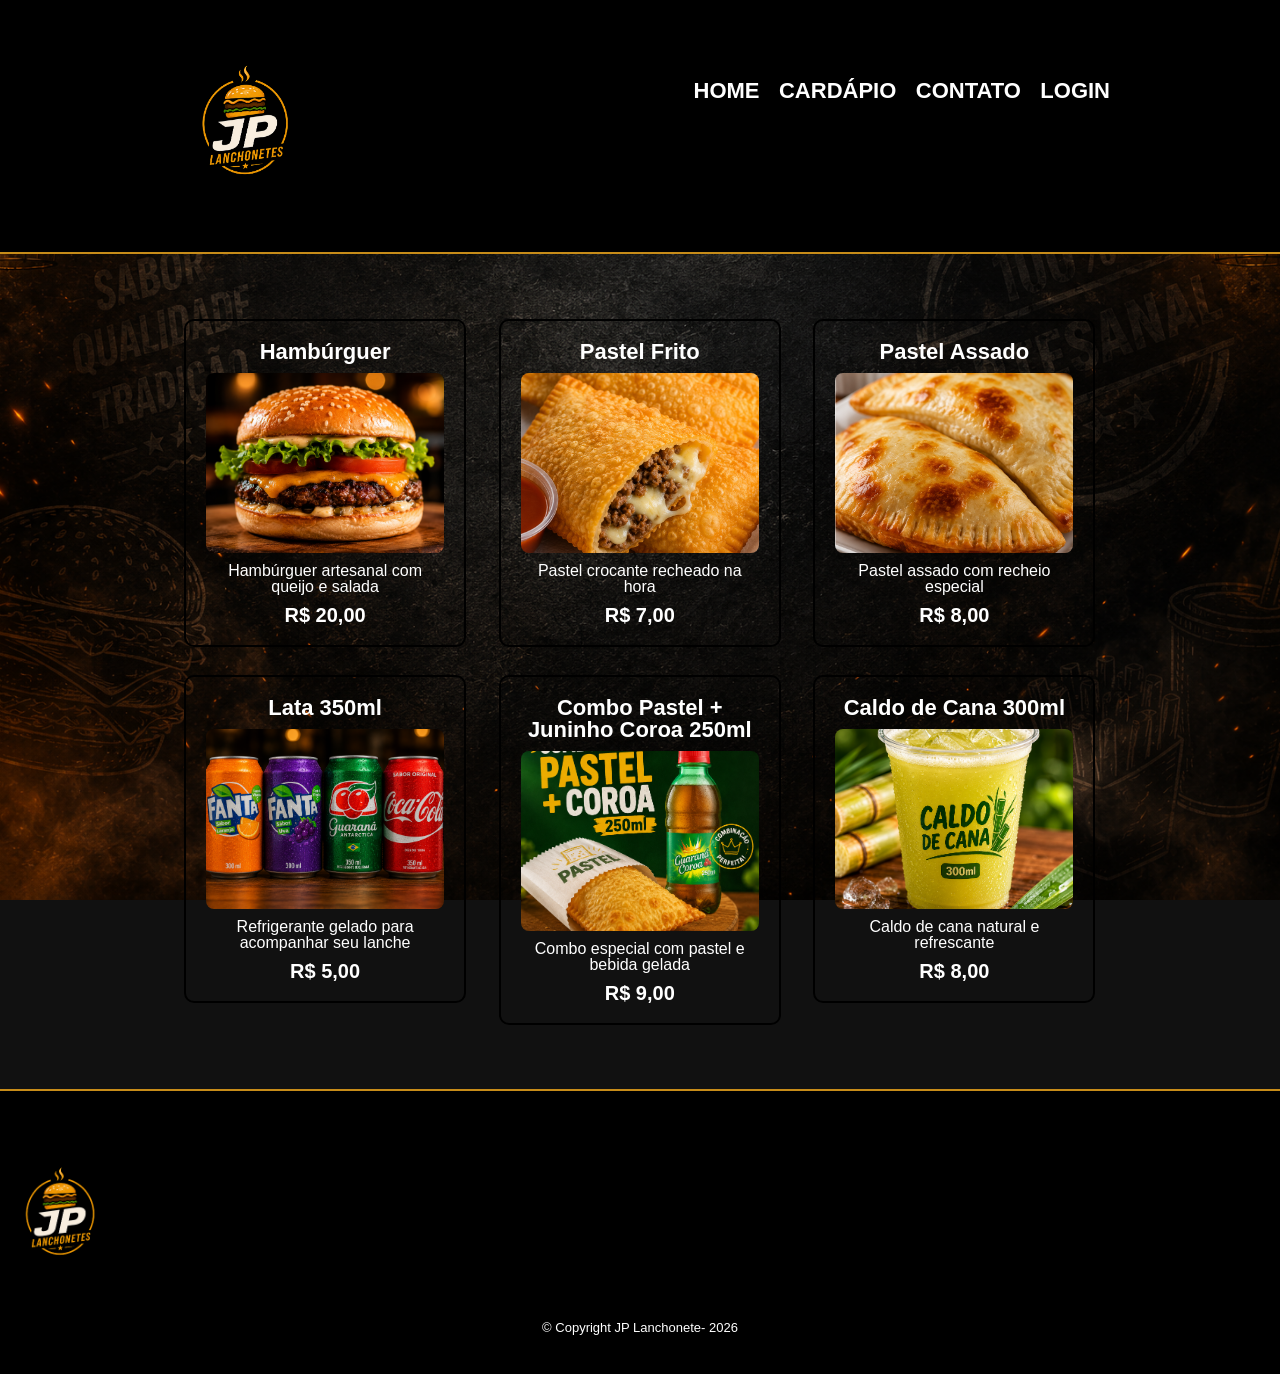
<file: cardapio.html>
<!DOCTYPE html>
<html lang="pt-br">
	<head>
		<meta charset="UTF-8">
		<title>JP Lanchonete</title>
		<link rel="stylesheet" href="reset.css">
		<link rel="stylesheet" href="style.css">
        <link rel="stylesheet" href="style-cardapio.css">
	</head>
	<body>
		<header>
			<div class="caixa">
				<h1><img src="logo.png"></h1>
				<nav>
                    <ul>
                        <li><a href="index.html">Home</a></li>
                        <li><a href="cardapio.html">Cardápio</a></li>
                        <li><a href="contato.html">Contato</a></li>
                        <li><a href="login.html">Login</a></li>
                    </ul>
                </nav>  
			</div>
		</header>

        <main>
            <ul class="produtos">

                <li>
                    <h2>Hambúrguer</h2>
                    <img src="hamburguer.png">
                    <p class="produto-descricao">Hambúrguer artesanal com queijo e salada</p>
                    <p class="produto-preco">R$ 20,00</p>
                </li>

                <li>
                    <h2>Pastel Frito</h2>
                    <img src="salgadofrito.png">
                    <p class="produto-descricao">Pastel crocante recheado na hora</p>
                    <p class="produto-preco">R$ 7,00</p>
                </li>

                <li>
                    <h2>Pastel Assado</h2>
                    <img src="salgadoassado.png">
                    <p class="produto-descricao">Pastel assado com recheio especial</p>
                    <p class="produto-preco">R$ 8,00</p>
                </li>

                <li>
                    <h2>Lata 350ml</h2>
                    <img src="lata.png">
                    <p class="produto-descricao">Refrigerante gelado para acompanhar seu lanche</p>
                    <p class="produto-preco">R$ 5,00</p>
                </li>

                <li>
                    <h2>Combo Pastel + Juninho Coroa 250ml</h2>
                    <img src="combo.png">
                    <p class="produto-descricao">Combo especial com pastel e bebida gelada</p>
                    <p class="produto-preco">R$ 9,00</p>
                </li>

                <li>
                    <h2>Caldo de Cana 300ml</h2>
                    <img src="caldocana.png">
                    <p class="produto-descricao">Caldo de cana natural e refrescante</p>
                    <p class="produto-preco">R$ 8,00</p>
                </li>

            </ul>
        </main>

        <footer>
			<img src="logo.png">
			<p class="copyright">&copy; Copyright JP Lanchonete- 2026</p>
		</footer>
    </body>
</html>
</file>
<file: style.css>
* {
	box-sizing: border-box;
	margin: 0;
	padding: 0;
}

body {
	font-family: 'Montserrat', sans-serif;
	background: #111111;
	color: white;
}

/* HEADER */

header {
	background: #000000;
	padding: 20px 0;
	border-bottom: 2px solid #C78C19;
}

.caixa {
	position: relative;
	width: 90%;
	max-width: 940px;
	margin: 0 auto;
}

h1 img {
	width: 150px;
	height: auto;
}

nav {
	position: absolute;
	top: 60px;
	right: 0;
}

nav li {
	display: inline;
	margin: 0 0 0 15px;
}

nav a {
	text-transform: uppercase;
	color: #FFFFFF;
	font-weight: bold;
	font-size: 22px;
	text-decoration: none;
	transition: 0.3s;
}

nav a:hover {
	color: #C78C19;
	text-decoration: underline;
}

/* ===== PRODUTOS ===== */

.produtos {
	width: 90%;
	max-width: 940px;
	margin: 0 auto;
	padding: 50px 0;
}

.produtos li {
	display: inline-block;
	text-align: center;
	width: 30%;
	vertical-align: top;
	margin: 1.5%;
	padding: 20px;
	border: 2px solid #000;
	border-radius: 10px;
}

.produtos li:hover {
	border-color: #c78c19;
}

.produtos li:active {
	border-color: #088c19;
}

.produtos h2 {
	font-size: 22px;
	font-weight: bold;
}

.produtos li:hover h2 {
	font-size: 24px;
}

.produtos img {
	width: 100%;
	height: 180px;
	object-fit: cover;
	margin: 10px 0;
	border-radius: 8px;
}

.produto-descricao {
	font-size: 16px;
}

.produto-preco {
	font-size: 20px;
	font-weight: bold;
	margin-top: 10px;
}

/* FOOTER */

footer {
	text-align: center;
	background: #000000;
	padding: 40px 0;
	border-top: 2px solid #C78C19;
}

footer img {
	width: 120px;
}

.copyright {
	color: #FFFFFF;
	font-size: 13px;
	margin: 20px 0 0;
}

/* FORMULÁRIO */

form {
	margin: 40px auto;
	width: 90%;
	max-width: 940px;
}

form label,
form legend {
	display: block;
	font-size: 20px;
	margin: 0 0 10px;
	color: #FFD700;
}

.input-padrao,
.mensagem,
select {
	display: block;
	margin: 0 0 20px;
	padding: 12px 20px;
	width: 50%;
	border-radius: 8px;
	border: none;
	font-size: 16px;
}

.checkbox {
	margin: 20px 0;
}

.enviar {
	width: 40%;
	padding: 15px 0;
	background: orange;
	color: white;
	font-weight: bold;
	font-size: 18px;
	border: none;
	border-radius: 5px;
	transition: 0.5s;
	cursor: pointer;
}

.enviar:hover {
	background: darkorange;
	transform: scale(1.05);
}

/* TABELAS */

table {
	margin: 20px auto 40px;
	width: 90%;
	max-width: 940px;
	border-collapse: collapse;
	background: #1A1A1A;
}

thead {
	background: #C78C19;
	color: white;
	font-weight: bold;
}

td,
th {
	border: 1px solid #000000;
	padding: 12px 15px;
	text-align: center;
}

/* PÁGINA INICIAL */

.banner {
	width: 100%;
	height: auto;
}

.titulo-principal {
	text-align: center;
	font-size: 2.5em;
	margin: 0 0 1em;
	color: #FFD700;
}

.principal {
	padding: 3em 0;
	background: #111111;
	width: 90%;
	max-width: 940px;
	margin: 0 auto;
}

.principal p {
	margin: 0 0 1em;
	line-height: 1.6;
}

.principal strong {
	font-weight: bold;
	color: #FFD700;
}

.principal em {
	font-style: italic;
}

.utensilios {
	width: 150px;
	float: left;
	margin: 0 20px 20px 0;
	border-radius: 10px;
}

/* MAPA */

.mapa {
	padding: 3em 0;
	background: linear-gradient(#111111, #333333);
}

.mapa-conteudo {
	width: 90%;
	max-width: 940px;
	margin: 0 auto;
}

.mapa p {
	margin: 0 0 2em;
	text-align: center;
}

/* BENEFÍCIOS */

.beneficios {
	padding: 3em 0;
	background: #222222;
}

.conteudo-beneficios {
	width: 90%;
	max-width: 940px;
	margin: 0 auto;
	display: flex;
	align-items: center;
	justify-content: space-between;
	gap: 40px;
}

.lista-beneficios {
	width: 50%;
}

.itens {
	line-height: 2;
	font-size: 18px;
}

.itens:first-child {
	font-weight: bold;
}

.imagem-beneficios {
	width: 50%;
	border-radius: 15px;
	box-shadow: 10px 10px 20px 0 #000000;
	transition: 0.3s;
}

.imagem-beneficios:hover {
	transform: scale(1.03);
	opacity: 0.9;
}

/* 🎥 VÍDEO RESPONSIVO */

.video {
	width: 90%;
	max-width: 800px;
	margin: 2em auto;
}

.video iframe {
	width: 100%;
	aspect-ratio: 16 / 9;
	border-radius: 10px;
}

/* RESPONSIVO */

@media screen and (max-width: 480px) {

	h1 {
		text-align: center;
	}

	h1 img {
		width: 120px;
	}

	nav {
		position: static;
		text-align: center;
		margin-top: 20px;
	}

	nav a {
		font-size: 18px;
	}

	.produtos li {
		width: 100%;
		margin: 10px 0;
	}

	.lista-beneficios,
	.imagem-beneficios,
	.input-padrao,
	.mensagem,
	select,
	.enviar {
		width: 100%;
	}

	.conteudo-beneficios {
		flex-direction: column;
	}

	.utensilios {
		float: none;
		display: block;
		margin: 0 auto 20px;
	}
}
</file>
<file: style-cardapio.css>
body {
    background-image: url("fundocardapio.png");
    background-size: cover;
    background-position: center;
    background-repeat: no-repeat;
    background-attachment: fixed;
}
</file>
